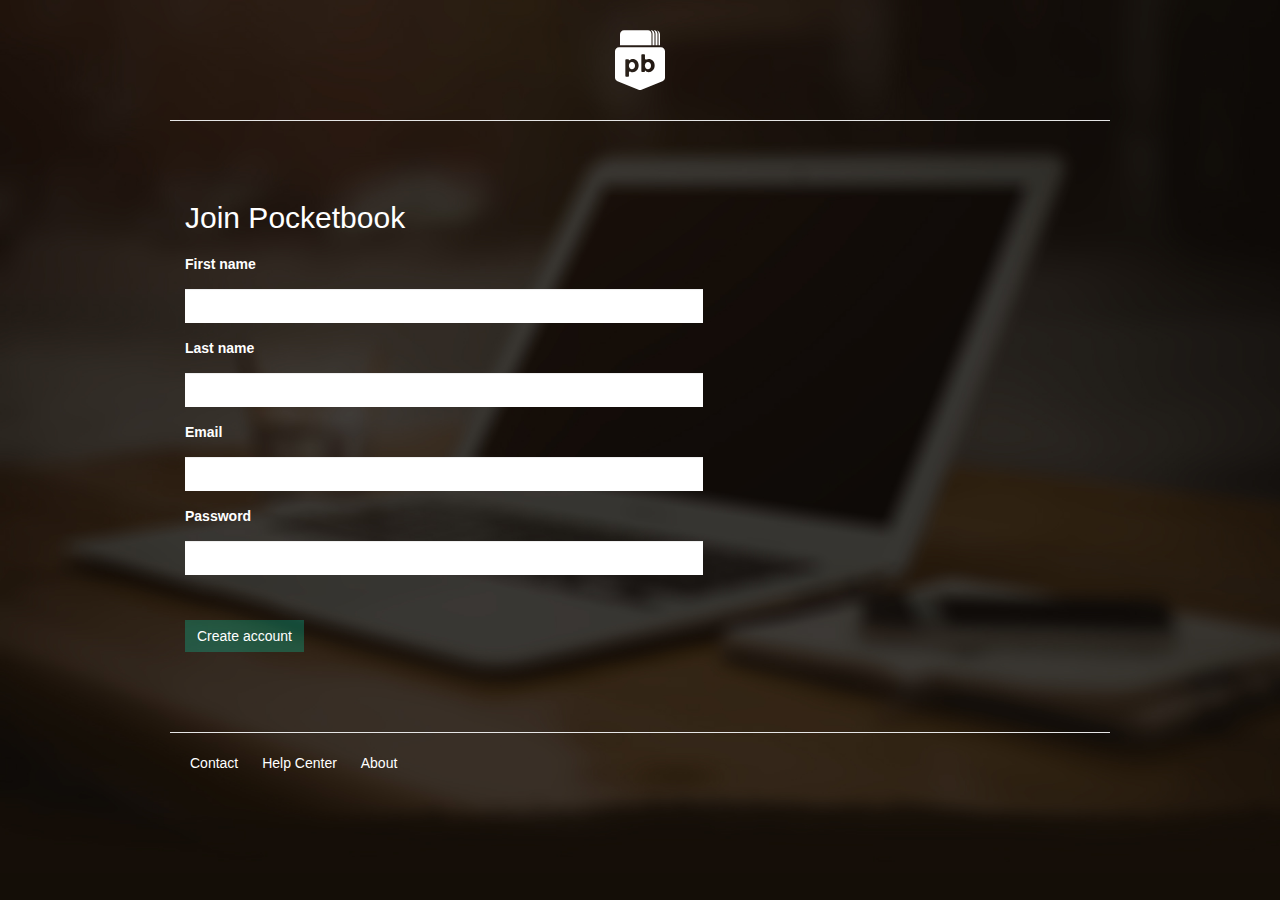
<file: Packetbook/index.html>
<!doctype html>
<html>
  <head>
    <link href='../font.css' rel='stylesheet' type='text/css'>
    <link rel="stylesheet" href="../bootstrap.min.css">
    <link rel="stylesheet" type="text/css" href="main.css">
  </head>
  <body>
    <div class="header">
      <div class="container">
        <img src="img/logo.svg" width="50">
      </div>
    </div>

    <div class="main">
      <div class="container">
        <div class="row">
          <div class="col-md-7">
            <h1>Join Pocketbook</h1>
            <form role="form">
              <div class="form-group">
                <label for="first">First name</label>
                <p class="first-name-error"></p>
                <input type="text" class="form-control" id="first">
              </div>
              <div class="form-group">
                <label for="last">Last name</label>
                <p class="last-name-error"></p>
                <input type="text" class="form-control" id="last">
              </div>
              <div class="form-group">
                <label for="email">Email</label>
                <p class="email-error"></p>
                <input type="email" class="form-control" id="email">
              </div>
              <div class="form-group">
                <label for="password" class="password-label">Password</label> 
                <p class="password-error"></p>
                <input type="password" class="form-control" id="password">
              </div>
              <button type="submit" class="btn">Create account</button>
            </form>        
          </div>
        </div>
      </div>
    </div>


    <div class="footer">
      <div class="container">
        <ul>
          <li>Contact</li>
          <li>Help Center</li>
          <li>About</li>
        </ul>
      </div>
    </div>
    <script src="../jquery.min.js"></script>
    <script src="app.js"></script>
  </body>
</html>
</file>
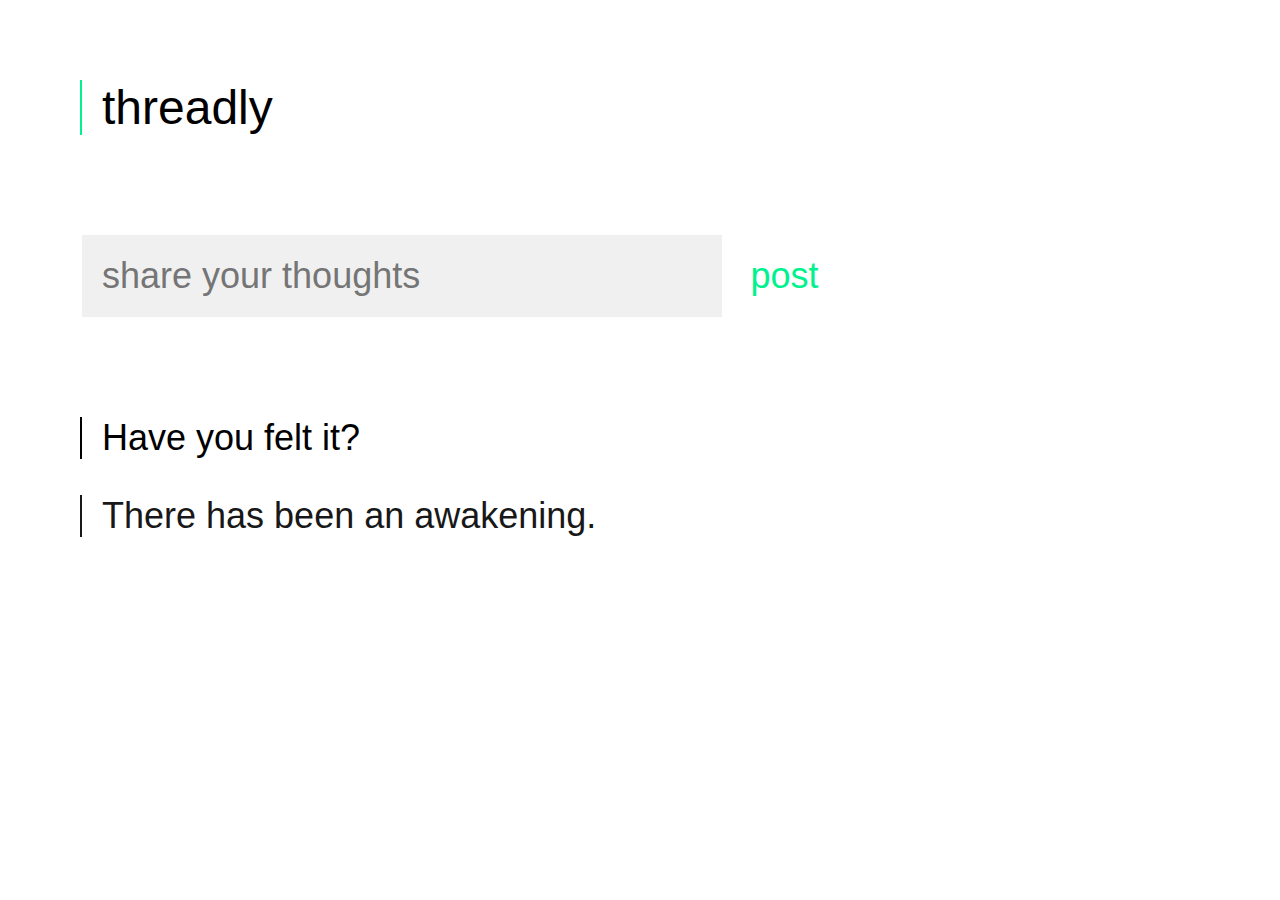
<file: Threadly/index.html>
<!doctype html>
<html>
  <head>
    <link href='../font.css' rel='stylesheet' type='text/css'>
  <link rel='stylesheet' href='style.css'/>
  </head>
  <body>

    <div class="header">
      <div class="container">
        <h1>threadly</h1>
      </div>
    </div>

    <div class="main">
      <div class="container">
        
        <form class="form">
          <input id="comment" type="text" placeholder="share your thoughts">
          <button type="submit" id="submit" class="btn">post</button>
        </form>
        <p class="error"></p>
        <ul class="comments">
          <li>Have you felt it?</li>
          <li>There has been an awakening.</li>
        </ul>
      </div>
    </div>

    <script src="../jquery.min.js"></script>
    <script src='script.js'></script>
  </body>
</html>
</file>
<file: font.css>
/* cyrillic-ext */
@font-face {
  font-family: 'Open Sans';
  font-style: normal;
  font-weight: 300;
  src: local('Open Sans Light'), local('OpenSans-Light'), url(https://fonts.gstatic.com/s/opensans/v13/DXI1ORHCpsQm3Vp6mXoaTa-j2U0lmluP9RWlSytm3ho.woff2) format('woff2');
  unicode-range: U+0460-052F, U+20B4, U+2DE0-2DFF, U+A640-A69F;
}
/* cyrillic */
@font-face {
  font-family: 'Open Sans';
  font-style: normal;
  font-weight: 300;
  src: local('Open Sans Light'), local('OpenSans-Light'), url(https://fonts.gstatic.com/s/opensans/v13/DXI1ORHCpsQm3Vp6mXoaTZX5f-9o1vgP2EXwfjgl7AY.woff2) format('woff2');
  unicode-range: U+0400-045F, U+0490-0491, U+04B0-04B1, U+2116;
}
/* greek-ext */
@font-face {
  font-family: 'Open Sans';
  font-style: normal;
  font-weight: 300;
  src: local('Open Sans Light'), local('OpenSans-Light'), url(https://fonts.gstatic.com/s/opensans/v13/DXI1ORHCpsQm3Vp6mXoaTRWV49_lSm1NYrwo-zkhivY.woff2) format('woff2');
  unicode-range: U+1F00-1FFF;
}
/* greek */
@font-face {
  font-family: 'Open Sans';
  font-style: normal;
  font-weight: 300;
  src: local('Open Sans Light'), local('OpenSans-Light'), url(https://fonts.gstatic.com/s/opensans/v13/DXI1ORHCpsQm3Vp6mXoaTaaRobkAwv3vxw3jMhVENGA.woff2) format('woff2');
  unicode-range: U+0370-03FF;
}
/* vietnamese */
@font-face {
  font-family: 'Open Sans';
  font-style: normal;
  font-weight: 300;
  src: local('Open Sans Light'), local('OpenSans-Light'), url(https://fonts.gstatic.com/s/opensans/v13/DXI1ORHCpsQm3Vp6mXoaTf8zf_FOSsgRmwsS7Aa9k2w.woff2) format('woff2');
  unicode-range: U+0102-0103, U+1EA0-1EF9, U+20AB;
}
/* latin-ext */
@font-face {
  font-family: 'Open Sans';
  font-style: normal;
  font-weight: 300;
  src: local('Open Sans Light'), local('OpenSans-Light'), url(https://fonts.gstatic.com/s/opensans/v13/DXI1ORHCpsQm3Vp6mXoaTT0LW-43aMEzIO6XUTLjad8.woff2) format('woff2');
  unicode-range: U+0100-024F, U+1E00-1EFF, U+20A0-20AB, U+20AD-20CF, U+2C60-2C7F, U+A720-A7FF;
}
/* latin */
@font-face {
  font-family: 'Open Sans';
  font-style: normal;
  font-weight: 300;
  src: local('Open Sans Light'), local('OpenSans-Light'), url(https://fonts.gstatic.com/s/opensans/v13/DXI1ORHCpsQm3Vp6mXoaTegdm0LZdjqr5-oayXSOefg.woff2) format('woff2');
  unicode-range: U+0000-00FF, U+0131, U+0152-0153, U+02C6, U+02DA, U+02DC, U+2000-206F, U+2074, U+20AC, U+2212, U+2215;
}
/* cyrillic-ext */
@font-face {
  font-family: 'Open Sans';
  font-style: normal;
  font-weight: 400;
  src: local('Open Sans'), local('OpenSans'), url(https://fonts.gstatic.com/s/opensans/v13/K88pR3goAWT7BTt32Z01mxJtnKITppOI_IvcXXDNrsc.woff2) format('woff2');
  unicode-range: U+0460-052F, U+20B4, U+2DE0-2DFF, U+A640-A69F;
}
/* cyrillic */
@font-face {
  font-family: 'Open Sans';
  font-style: normal;
  font-weight: 400;
  src: local('Open Sans'), local('OpenSans'), url(https://fonts.gstatic.com/s/opensans/v13/RjgO7rYTmqiVp7vzi-Q5URJtnKITppOI_IvcXXDNrsc.woff2) format('woff2');
  unicode-range: U+0400-045F, U+0490-0491, U+04B0-04B1, U+2116;
}
/* greek-ext */
@font-face {
  font-family: 'Open Sans';
  font-style: normal;
  font-weight: 400;
  src: local('Open Sans'), local('OpenSans'), url(https://fonts.gstatic.com/s/opensans/v13/LWCjsQkB6EMdfHrEVqA1KRJtnKITppOI_IvcXXDNrsc.woff2) format('woff2');
  unicode-range: U+1F00-1FFF;
}
/* greek */
@font-face {
  font-family: 'Open Sans';
  font-style: normal;
  font-weight: 400;
  src: local('Open Sans'), local('OpenSans'), url(https://fonts.gstatic.com/s/opensans/v13/xozscpT2726on7jbcb_pAhJtnKITppOI_IvcXXDNrsc.woff2) format('woff2');
  unicode-range: U+0370-03FF;
}
/* vietnamese */
@font-face {
  font-family: 'Open Sans';
  font-style: normal;
  font-weight: 400;
  src: local('Open Sans'), local('OpenSans'), url(https://fonts.gstatic.com/s/opensans/v13/59ZRklaO5bWGqF5A9baEERJtnKITppOI_IvcXXDNrsc.woff2) format('woff2');
  unicode-range: U+0102-0103, U+1EA0-1EF9, U+20AB;
}
/* latin-ext */
@font-face {
  font-family: 'Open Sans';
  font-style: normal;
  font-weight: 400;
  src: local('Open Sans'), local('OpenSans'), url(https://fonts.gstatic.com/s/opensans/v13/u-WUoqrET9fUeobQW7jkRRJtnKITppOI_IvcXXDNrsc.woff2) format('woff2');
  unicode-range: U+0100-024F, U+1E00-1EFF, U+20A0-20AB, U+20AD-20CF, U+2C60-2C7F, U+A720-A7FF;
}
/* latin */
@font-face {
  font-family: 'Open Sans';
  font-style: normal;
  font-weight: 400;
  src: local('Open Sans'), local('OpenSans'), url(https://fonts.gstatic.com/s/opensans/v13/cJZKeOuBrn4kERxqtaUH3VtXRa8TVwTICgirnJhmVJw.woff2) format('woff2');
  unicode-range: U+0000-00FF, U+0131, U+0152-0153, U+02C6, U+02DA, U+02DC, U+2000-206F, U+2074, U+20AC, U+2212, U+2215;
}
/* cyrillic-ext */
@font-face {
  font-family: 'Open Sans';
  font-style: normal;
  font-weight: 700;
  src: local('Open Sans Bold'), local('OpenSans-Bold'), url(https://fonts.gstatic.com/s/opensans/v13/k3k702ZOKiLJc3WVjuplzK-j2U0lmluP9RWlSytm3ho.woff2) format('woff2');
  unicode-range: U+0460-052F, U+20B4, U+2DE0-2DFF, U+A640-A69F;
}
/* cyrillic */
@font-face {
  font-family: 'Open Sans';
  font-style: normal;
  font-weight: 700;
  src: local('Open Sans Bold'), local('OpenSans-Bold'), url(https://fonts.gstatic.com/s/opensans/v13/k3k702ZOKiLJc3WVjuplzJX5f-9o1vgP2EXwfjgl7AY.woff2) format('woff2');
  unicode-range: U+0400-045F, U+0490-0491, U+04B0-04B1, U+2116;
}
/* greek-ext */
@font-face {
  font-family: 'Open Sans';
  font-style: normal;
  font-weight: 700;
  src: local('Open Sans Bold'), local('OpenSans-Bold'), url(https://fonts.gstatic.com/s/opensans/v13/k3k702ZOKiLJc3WVjuplzBWV49_lSm1NYrwo-zkhivY.woff2) format('woff2');
  unicode-range: U+1F00-1FFF;
}
/* greek */
@font-face {
  font-family: 'Open Sans';
  font-style: normal;
  font-weight: 700;
  src: local('Open Sans Bold'), local('OpenSans-Bold'), url(https://fonts.gstatic.com/s/opensans/v13/k3k702ZOKiLJc3WVjuplzKaRobkAwv3vxw3jMhVENGA.woff2) format('woff2');
  unicode-range: U+0370-03FF;
}
/* vietnamese */
@font-face {
  font-family: 'Open Sans';
  font-style: normal;
  font-weight: 700;
  src: local('Open Sans Bold'), local('OpenSans-Bold'), url(https://fonts.gstatic.com/s/opensans/v13/k3k702ZOKiLJc3WVjuplzP8zf_FOSsgRmwsS7Aa9k2w.woff2) format('woff2');
  unicode-range: U+0102-0103, U+1EA0-1EF9, U+20AB;
}
/* latin-ext */
@font-face {
  font-family: 'Open Sans';
  font-style: normal;
  font-weight: 700;
  src: local('Open Sans Bold'), local('OpenSans-Bold'), url(https://fonts.gstatic.com/s/opensans/v13/k3k702ZOKiLJc3WVjuplzD0LW-43aMEzIO6XUTLjad8.woff2) format('woff2');
  unicode-range: U+0100-024F, U+1E00-1EFF, U+20A0-20AB, U+20AD-20CF, U+2C60-2C7F, U+A720-A7FF;
}
/* latin */
@font-face {
  font-family: 'Open Sans';
  font-style: normal;
  font-weight: 700;
  src: local('Open Sans Bold'), local('OpenSans-Bold'), url(https://fonts.gstatic.com/s/opensans/v13/k3k702ZOKiLJc3WVjuplzOgdm0LZdjqr5-oayXSOefg.woff2) format('woff2');
  unicode-range: U+0000-00FF, U+0131, U+0152-0153, U+02C6, U+02DA, U+02DC, U+2000-206F, U+2074, U+20AC, U+2212, U+2215;
}
</file>
<file: Packetbook/main.css>
html, body {
  margin: 0;
  padding: 0;
  font-family: 'Montserrat', sans-serif;
}

body {
  background-image:url(img/bg.jpg);
  background-size:cover;  
  background-repeat:no-repeat;
  background-color: #140e07; 
  color:#fff;
}

.container {
  max-width: 940px;
}


/* Header */
.header {
  text-align: center;
  margin-bottom: 50px;
}

.header .container {
  padding: 30px 0;
  border-bottom: 1px solid #e5e5e5;
}

/* Main */
.main {
  margin: 80px 0;

}

.main h1 {
  font-size: 30px;
  margin: 0 0 20px 0;
}

/* Form */
form input.form-control { 
  border:0px;
  border-radius:0px; 
}

.main .btn { 
  margin-top:30px; 
  color:#fff;
  background:rgba(0,240,190,0.25);
  border:0px;
  border-radius:0px; 
}

.first-name-error,
.last-name-error,
.email-error,
.password-error {
  color: #dd4b39;
  font-weight: 600;
}

/* Footer */
.footer .container {
  padding: 20px 0;
  border-top: 1px solid #e5e5e5;
}

.footer ul {
  list-style: none;
  padding: 0 20px;
  margin-bottom: 80px;
}

.footer li {
  display: inline;
  margin-right: 20px;
}
</file>
<file: Threadly/style.css>
html, body {
  font-family: 'Montserrat', sans-serif;
  margin: 0;
  padding: 0;
}

h1 {
  border-left: 2px solid #00f28f;
  font-size: 48px;
  font-weight: 400;
  margin: 0;
  padding-left: 20px;
}

.header {
  margin: 80px 0 100px 80px;
}

.main {
  margin: 0 0 0 80px;
  max-height: 1100px;
  overflow: hidden;
}

form {
  margin: 0 0 100px 0;
}

form input {
  background: #f0f0f0;
  border: none;
  border-left: 2px solid #fff;
  font-size: 36px;
  font-family: 'Montserrat', sans-serif;
  padding: 20px;
  transition: background 2s, border-left 2s;
  width: 600px;
}

form input:focus {
  background: #fff;
  border-left: 2px solid #000;
  box-shadow: none;
  outline: none;
  transition: background 2s, border-left 2s;
}

button.btn {
  background: transparent;
  border: none;
  color: #00f28f;
  cursor: pointer;
  font-size: 36px;
  padding: 20px 24px;
  transition: background 2s, color 1s;
}

button.btn:hover {
  background: #00f28f;
  color: #fff;
  transition: background 2s, color 1s;
}

.error{
  color:#ff0000;
}

ul {
  list-style: none;
  margin: 0;
  padding: 0;
}

li {
  border-left: 2px solid #000;
  font-size: 36px;
  margin: 0 0 36px;
  opacity: 0;
  padding-left: 20px;
}

li:nth-child(1) {
  opacity: 1;
}
li:nth-child(2) {
  opacity: 0.9;
}
li:nth-child(3) {
  opacity: 0.8;
}
li:nth-child(4) {
  opacity: 0.7;
}
li:nth-child(5) {
  opacity: 0.6;
}
li:nth-child(6) {
  opacity: 0.5;
}
li:nth-child(7) {
  opacity: 0.4;
}
li:nth-child(8) {
  opacity: 0.3;
}
li:nth-child(9) {
  opacity: 0.2;
}
li:nth-child(10) {
  opacity: 0.1;
}
li:nth-child(11) {
  opacity: 0;
}

@media (max-width: 840px) {
  .header {
    margin: 40px 0 100px 40px;
  }
  
  .main {
    margin: 0 0 0 40px;
    max-height: 2000px;
  }
  form input {
    font-size: 24px;
    width: 50%;
  }
  li, button.btn {
    font-size: 24px;
  }
}
</file>
